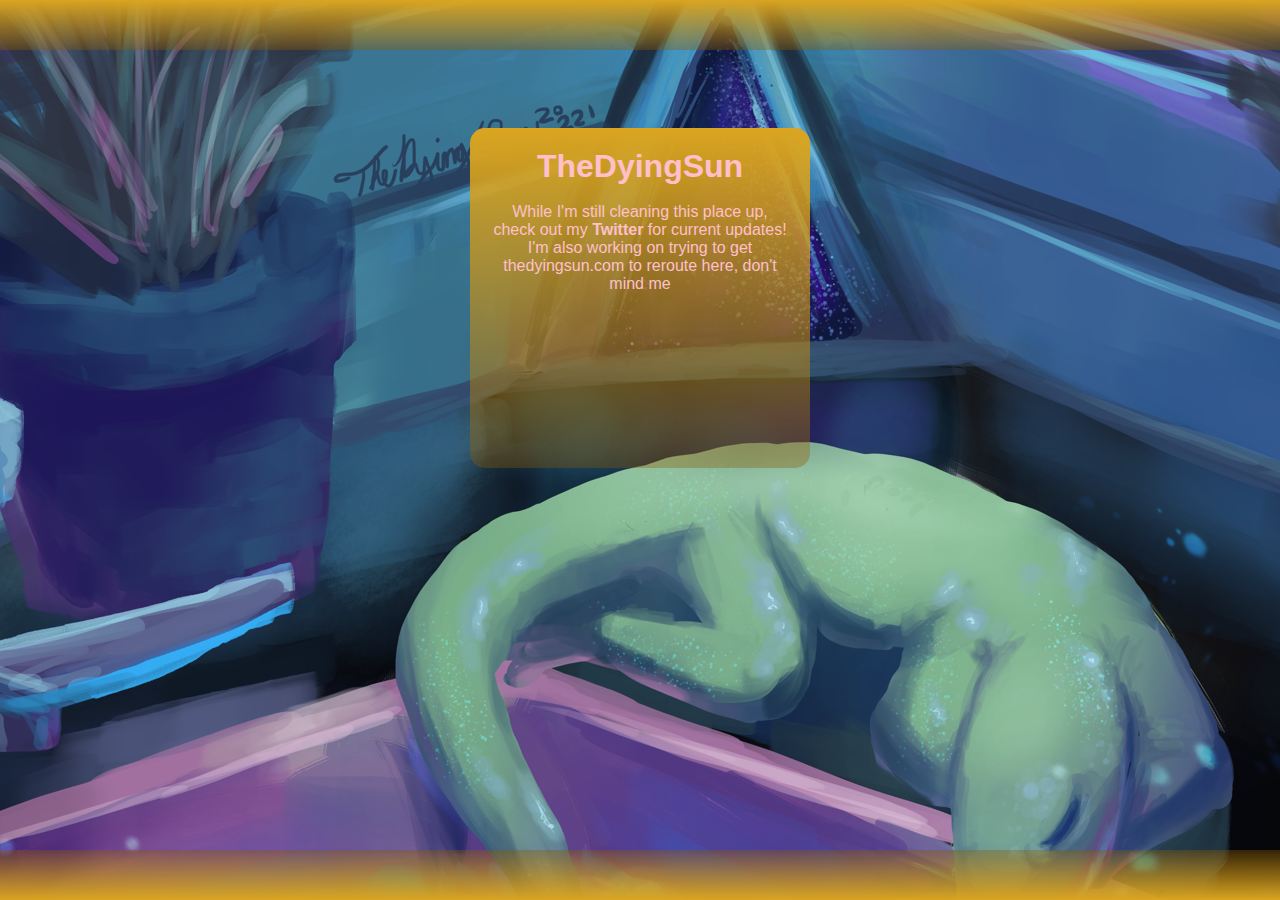
<file: index.html>
<!DOCTYPE html>
<html>
    <head>
        <link rel="icon" href="Images/pageicon.png"></link>
        <title>TheDyingSun A.I.R.</title>
        <link rel="stylesheet" type="text/css" href="style.css">
        <tags></tags>
    <head>
    
    <body>
        <header>
            <!--
                I'm not even done the other stuff so....
            <div class="links">
                <h2><a href = "index.html">Works In Progress</a> | <a href = "artgallery.html">Finished Pieces</a> | <a href = "index.html">Contact</a></h2>

            </div>
            -->


        </header>


        <div class = "card-bumper">  
            <div class = "main-card">
                <h1>TheDyingSun</h1>
                <img>  </img>
                    <br>
                    <p>While I'm still cleaning this place up, check out my <b><a href="https://twitter.com/The_Dying_Sun"> Twitter</a></b> for current updates!</p>
                    <p>I'm also working on trying to get thedyingsun.com to reroute here, don't mind me</p>


                    
                


            </div>






        </div>

        
        <footer>
            <!--
                Still working on it
            <div class="links">
                <h2><a href = "index.html">About</a> | <a href = "index.html">I don't know right now</a> | <a href = "index.html">Updates</a></h2>

            </div>
        -->
        </footer>

    </body>
</html>
</file>
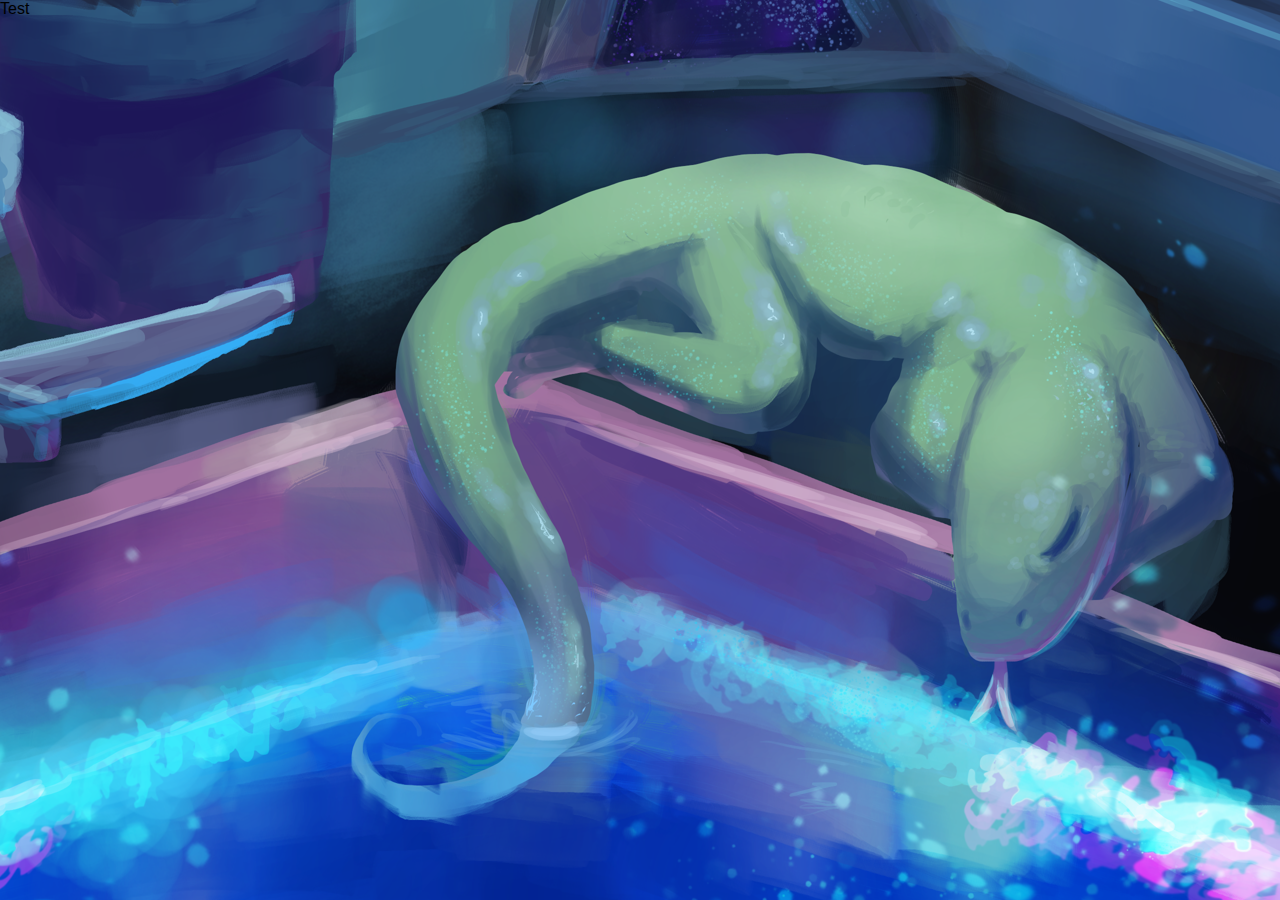
<file: artgallery.html>
<!DOCTYPE html>
<html>
    <head>
        <link rel="icon" href="Images/pageicon.png"></link>
        <title>TheDyingSun A.I.R.</title>
        <link rel="stylesheet" type="text/css" href="style.css">
        <tags></tags>
    </head>

    <body>

        <div class="background">
            <p>Test</p>

        </div>


    </body>

</html>
</file>
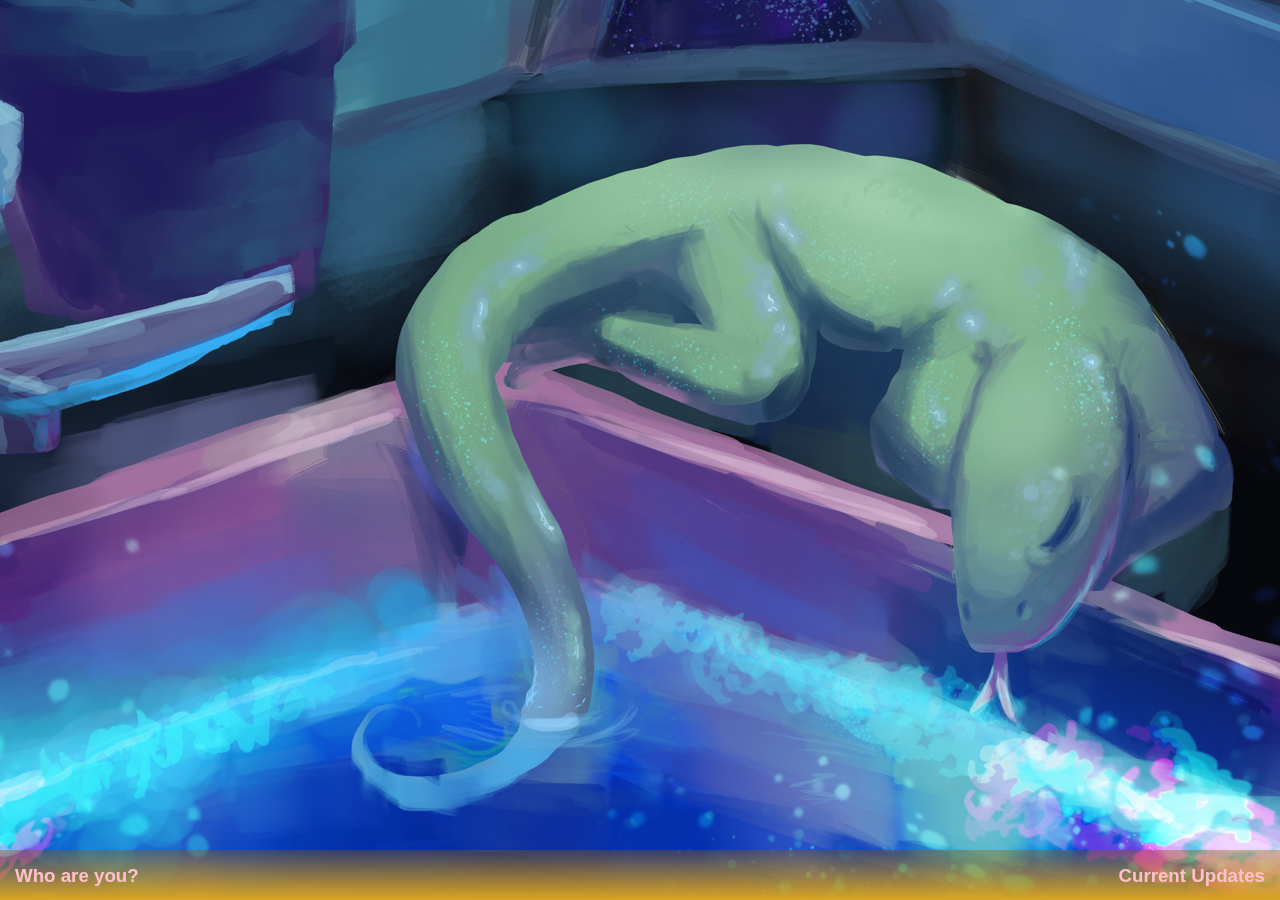
<file: contact.html>
<!DOCTYPE html>
<html>
    <head>
        <link rel="icon" href="Images/pageicon.png"></link>
        <title>TheDyingSun A.I.R.</title>
        <link rel="stylesheet" type="text/css" href="style.css">
        <tags></tags>
    </head>
    <body>




        <footer>
            <div class = "general-info">
                <h3><a href = "#">Who are you?</a></h3>
            </div> 

            <div class = "updates">
                <h3><a href = "#" >Current Updates</a></h3>
            </div>
        </footer>
    </body>
</html>
</file>
<file: style.css>
*{
    margin: 0px;
    padding: 0px;
    font-family: Arial, Helvetica, sans-serif;
    
    
}

:root{
    --feature-color: pink;
    --gradient-center-color: rgba(140, 89, 0,0.35);
    --gradient-edge-color: goldenrod;

}

* a:active{
    color: pink;
}

@keyframes link-fade{
    from{color: var(--feature-color)}
    to{color: rgb(255, 189, 255);}

}

body{
    background-color: cyan;
    background-image: url('images/BackOnEarth_002_SCALED.png');
    background-size: auto;
    background-position: center;
    background-position-x: 60%;
    background-repeat: no-repeat;

}

header{
    position: fixed;
    top: 0px;
    position: 50px 0px;
    background: linear-gradient(var(--gradient-edge-color),  var(--gradient-center-color));
    width: 100%;
    height: 50px;
    color: var(--feature-color);

}


.clear{
    opacity: 100%;
    display: inline;


}

.card-bumper{
    
padding: 10%;

}

.main-card{
    padding-top: 50% ;
    margin: auto auto;
    padding: 20px;
    border-radius: 15px;
    float: center;
    align-items: center;
    background: linear-gradient(var(--gradient-edge-color),  var(--gradient-center-color));
    height: 300px;
    width: 300px;
    color: var(--feature-color);
    text-align: center;
}

.social-tags{
    color: black;
    text-align: center;
    padding: 10px 15%;
    
    align-items: center;
    display: grid;
    column-width: 50px;
    grid-template-columns: repeat(4, 1fr);
    column-gap: 10px;

    

}

.icon img{
    height: 50px;
    width: 50px;

}

.Newgrounds-Icon{
    width: 50px;

}

.email-links{
    text-align: left;
    padding: 5px 20%;
}



footer{
    position: fixed;
    bottom: 0px;
    position: 50px 0px;
    background: linear-gradient(to top, var(--gradient-edge-color),  var(--gradient-center-color));
    width: 100%;
    height: 50px;
    color: var(--feature-color);

}

* a{
    text-decoration: none;
    color: var(--feature-color);

}

* a:hover{
    animation: link-fade 0.2s;
    animation-iteration-count: initial;
    color: rgb(255, 189, 255);

}

.links{
    margin: 9px;
    margin-left: 50px;
    text-align: center;
    
}

.general-info{
    float: left;
    align-content: left;
    padding: 15px;

}

.updates{
    float: right;
    align-content: right;
    padding: 15px 15px;
}

.pop-up{
    background-color: white;
    position: fixed;
    bottom: -40px;

}
</file>
